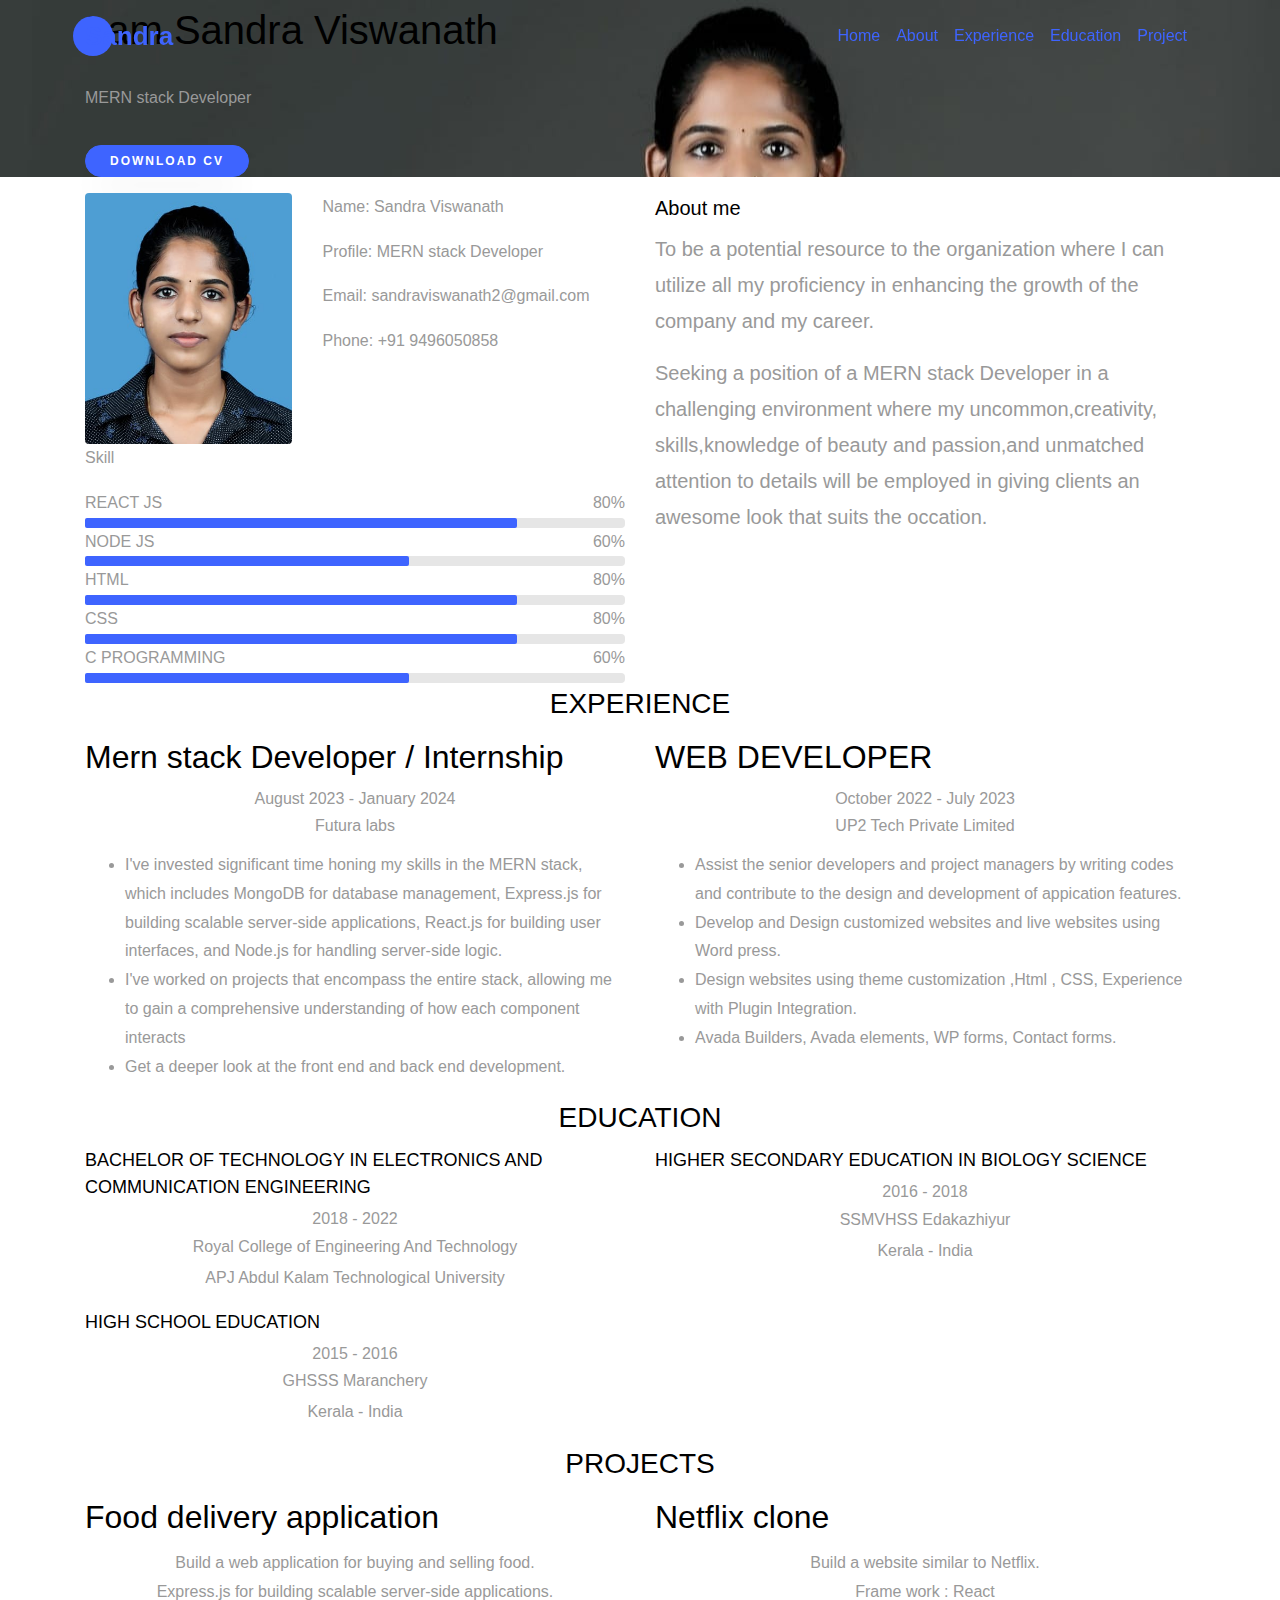
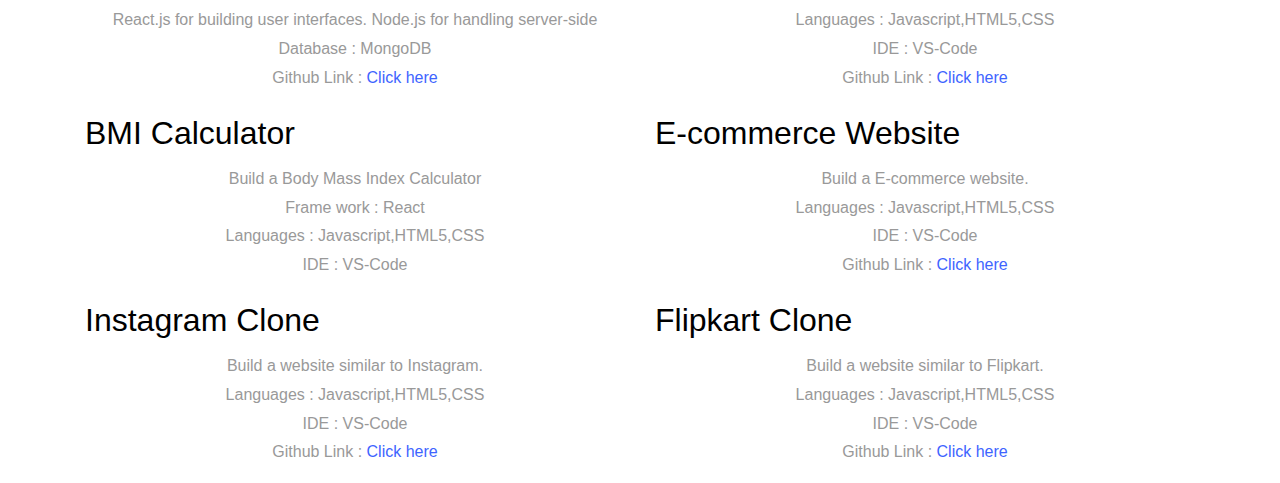
<file: index.html>
<!DOCTYPE html>
<html lang="en">
<head>
  <meta charset="utf-8">
  <title>DevFolio Bootstrap Template</title>
  <meta content="width=device-width, initial-scale=1.0" name="viewport">
  <meta content="" name="keywords">
  <meta content="" name="description">

  <!-- Favicons -->
  <link href="img/favicon.png" rel="icon">
  <link href="img/apple-touch-icon.png" rel="apple-touch-icon">

  <!-- Bootstrap CSS File -->
  <link href="lib/bootstrap/css/bootstrap.min.css" rel="stylesheet">

  <!-- Libraries CSS Files -->
  <link href="lib/font-awesome/css/font-awesome.min.css" rel="stylesheet">
  <link href="lib/animate/animate.min.css" rel="stylesheet">
  <link href="lib/ionicons/css/ionicons.min.css" rel="stylesheet">
  <link href="lib/owlcarousel/assets/owl.carousel.min.css" rel="stylesheet">
  <link href="lib/lightbox/css/lightbox.min.css" rel="stylesheet">

  <!-- Main Stylesheet File -->
  <link href="css/style.css" rel="stylesheet">

  <!-- =======================================================
    Theme Name: DevFolio
    Theme URL: https://bootstrapmade.com/devfolio-bootstrap-portfolio-html-template/
    Author: BootstrapMade.com
    License: https://bootstrapmade.com/license/
  ======================================================= -->
</head>

<body id="page-top">

  <!--/ Nav Star /-->
  <nav class="navbar navbar-b navbar-trans navbar-expand-md fixed-top" id="mainNav">
    <div class="container">
      <a class="navbar-brand js-scroll" href="#page-top">Sandra</a>
      <button class="navbar-toggler collapsed" type="button" data-toggle="collapse" data-target="#navbarDefault"
        aria-controls="navbarDefault" aria-expanded="false" aria-label="Toggle navigation">
        <span></span>
        <span></span>
        <span></span>
      </button>
      <div class="navbar-collapse collapse justify-content-end" id="navbarDefault">
        <ul class="navbar-nav">
          <li class="nav-item">
            <a class="nav-link js-scroll active" href="#home">Home</a>
          </li>
          <li class="nav-item">
            <a class="nav-link js-scroll" href="#about">About</a>
          </li>
          <li class="nav-item">
            <a class="nav-link js-scroll" href="#service">Experience</a>
          </li>
          <li class="nav-item">
            <a class="nav-link js-scroll" href="#work">Education</a>
          </li>
          <li class="nav-item">
            <a class="nav-link js-scroll" href="#blog">Project</a>
          </li>
          <!--<li class="nav-item">
            <a class="nav-link js-scroll" href="#contact">Contact</a>-->
          </li>
        </ul>
      </div>
    </div>
  </nav>
  <!--/ Nav End /-->

  <!--/ Intro Skew Star /-->
  <div id="home" class="intro route bg-image" style="background-image: url(sandra3.jfif)">
    <div class="overlay-itro"></div>
    <div class="intro-content display-table">
      <div class="table-cell">
        <div class="container">
          <!--<p class="display-6 color-d">Hello, world!</p>-->
          <h1 class="intro-title mb-4">I am Sandra Viswanath</h1>
          <p class="intro-subtitle">MERN stack Developer</p>
          <p class="pt-3"><a class="btn btn-primary btn js-scroll px-4" href="sandracv.pdf" role="button">Download CV</a></p>
        </div>
      </div>
    </div>
  </div>
  <!--/ Intro Skew End /-->

  <section id="about" class="about-mf sect-pt4 route">
    <div class="container">
      <div class="row">
        <div class="col-sm-12">
          <div class="box-shadow-full">
            <div class="row">
              <div class="col-md-6">
                <div class="row">
                  <div class="col-sm-6 col-md-5">
                    <div class="about-img">
                      <img src="sandrapa.jfif" class="img-fluid rounded b-shadow-a" alt="">
                    </div>
                  </div>
                  <div class="col-sm-6 col-md-7">
                    <div class="about-info">
                      <p><span class="title-s">Name: </span> <span>Sandra Viswanath</span></p>
                      <p><span class="title-s">Profile: </span> <span>MERN stack Developer</span></p>
                      <p><span class="title-s">Email: </span> <span>sandraviswanath2@gmail.com</span></p>
                      <p><span class="title-s">Phone: </span> <span>+91 9496050858</span></p>
                    </div>
                  </div>
                </div>
                <div class="skill-mf">
                  <p class="title-s">Skill</p>
                  <span>REACT JS</span> <span class="pull-right">80%</span>
                  <div class="progress">
                    <div class="progress-bar" role="progressbar" style="width: 80%" aria-valuenow="90" aria-valuemin="0"
                      aria-valuemax="100"></div>
                  </div>
                  <span>NODE JS</span> <span class="pull-right">60%</span>
                  <div class="progress">
                    <div class="progress-bar" role="progressbar" style="width: 60%" aria-valuenow="90" aria-valuemin="0"
                      aria-valuemax="100"></div>
                  </div>
                  <span>HTML</span> <span class="pull-right">80%</span>
                  <div class="progress">
                    <div class="progress-bar" role="progressbar" style="width: 80%;" aria-valuenow="85" aria-valuemin="0"
                      aria-valuemax="100"></div>
                  </div>
                  <span>CSS</span> <span class="pull-right">80%</span>
                  <div class="progress">
                    <div class="progress-bar" role="progressbar" style="width: 80%" aria-valuenow="75" aria-valuemin="0"
                      aria-valuemax="100"></div>
                  </div>
                  
                  <span>C PROGRAMMING</span> <span class="pull-right">60%</span>
                  <div class="progress">
                    <div class="progress-bar" role="progressbar" style="width: 60%" aria-valuenow="90" aria-valuemin="0"
                      aria-valuemax="100"></div>
                  </div>
                </div>
              </div>
              <div class="col-md-6">
                <div class="about-me pt-4 pt-md-0">
                  <div class="title-box-2">
                    <h5 class="title-left">
                      About me
                    </h5>
                  </div>
                  <p class="lead">
                    To be a potential resource to the organization where I can utilize all my proficiency in enhancing the growth of the company and my career.
                  </p>
                  <p class="lead">
                    Seeking a position of a MERN stack Developer in a challenging environment where my uncommon,creativity, skills,knowledge of beauty and passion,and unmatched attention to details will be employed in giving clients an awesome look that suits the occation.
                  </p>
                  <p class="lead">
                    
                  </p>
                </div>
              </div>
            </div>
          </div>
        </div>
      </div>
    </div>
  </section>

  <!--/ Section Services Star /-->
  <section id="service" class="services-mf route">
    <div class="container">
      <div class="row">
        <div class="col-sm-12">
          <div class="title-box text-center">
            <h3 class="title-a">
              EXPERIENCE
            </h3>
           
          </div>
        </div>
      </div>
      <div class="row">
        <div class="col-md-6">
          <div class="service-box">
            
            <div class="service-content">
              <h2 class="s-title">Mern stack Developer / Internship</h2>
              <h6 style="text-align: center;">August 2023 - January 2024</h6>
              <h6 style="text-align: center;">Futura labs</h6>
              <p class="s-description text-center">
                <ul>
                  
                  <li>I've invested significant time honing my skills in the MERN stack, which includes MongoDB for database management, Express.js for building scalable server-side applications, React.js for building user interfaces, and Node.js for handling server-side logic.</li>
                  <li>I've worked on projects that encompass the entire stack, allowing me to gain a comprehensive understanding of how each component interacts
                    </li>
                  <li>Get a deeper look at the front end and back end development.
                  </li>
                </ul>
              </p>
            </div>
          </div>
        </div>

        <div class="col-md-6">
          <div class="service-box">
            
            <div class="service-content">
              <h2 class="s-title">WEB DEVELOPER</h2>
              <h6 style="text-align: center;">October 2022 - July 2023</h6>
              <h6 style="text-align: center;">UP2 Tech Private Limited</h6>
              <p class="s-description text-center">
                <ul>
                  <li>Assist the senior developers and project managers by writing codes
                    and contribute to the design and development of appication
                    features.
                    </li>
                  <li>Develop and Design customized websites and live websites using
                    Word press.</li>
                  <li>Design websites using theme customization ,Html , CSS,
                    Experience with Plugin Integration.
                    </li>
                  <li>Avada Builders, Avada elements, WP forms, Contact forms.
                  </li>
                </ul>
              </p>
            </div>
          </div>
        </div>
        <!-- <div class="col-md-6">
          <div class="service-box">
            
            <div class="service-content">
              <h2 class="s-title">MERN STACK DEVELOPER / INTERNSHIP</h2>
              <h6 style="text-align: center;">September 2022 - November 2022</h6>
              <h6 style="text-align: center;">NullClass Technology Private Limited</h6>
              <p class="s-description text-center">
                <ul>
                  <li>Learn how to build a real time website like Stack overflow - MERN
                    stack.
                    </li>
                    <li>Design live websites.</li>
                  <li>Get a deeper look at the front end development.</li>
                  <li>Learn HTML, CSS, Java Script.</li>
                </ul>
              </p>
            </div>
          </div>
        </div> -->
        
      </div>
    </div>
  </section>
  <!--/ Section Services End /-->



  <!--/ Section Portfolio Star /-->
  <section id="work" class="portfolio-mf sect-pt4 route">
    <div class="container">
      <div class="row">
        <div class="col-sm-12">
          <div class="title-box text-center">
            <h3 class="title-a">
              EDUCATION
            </h3>
           
          </div>
        </div>
      </div>
      <div class="row">
        <div class="col-md-6">
          <div class="service-box">
            
            <div class="service-content">
              <h2 class="s-title" style="font-size: 18px;">BACHELOR OF TECHNOLOGY IN ELECTRONICS AND COMMUNICATION ENGINEERING</h2>
              <h6 style="text-align: center;">2018 - 2022</h6>
              <h6 style="text-align: center;">Royal College of Engineering And Technology</h6>
              <p class="s-description text-center">
                APJ Abdul Kalam Technological University
              </p>
            </div>
          </div>
        </div>
        <div class="col-md-6">
          <div class="service-box">
            
            <div class="service-content">
              <h2 class="s-title" style="font-size: 18px;">HIGHER SECONDARY EDUCATION IN BIOLOGY SCIENCE</h2>
              <h6 style="text-align: center;">2016 - 2018</h6>
              <h6 style="text-align: center;">SSMVHSS Edakazhiyur</h6>
              <p class="s-description text-center">
                Kerala - India
              </p>
            </div>
          </div>
        </div>
        <div class="col-md-6">
          <div class="service-box">
            
            <div class="service-content">
              <h2 class="s-title" style="font-size: 18px;">HIGH SCHOOL EDUCATION</h2>
              <h6 style="text-align: center;">2015 - 2016</h6>
              <h6 style="text-align: center;">GHSSS Maranchery</h6>
              <p class="s-description text-center">
                Kerala - India
              </p>
            </div>
          </div>
        </div>
        
      </div>
    </div>
  </section>
  <!--/ Section Portfolio End /-->

  <!--/ Section Testimonials Star /-->
  
  <!--/ Section Blog Star /-->
  <section id="blog" class="blog-mf sect-pt4 route">
    <div class="container">
      <div class="row">
        <div class="col-sm-12">
          <div class="title-box text-center">
            <h3 class="title-a">
              PROJECTS
            </h3>
           
          </div>
        </div>
      </div>
      <div class="row">
        <div class="col-md-6">
          <div class="service-box">
            
            <div class="service-content">
              <h2 class="s-title">Food delivery application</h2>
              <p class="s-description text-center">
                Build a web application for buying and selling food.
              <br>
             
             Express.js for building scalable server-side applications.
            <br>
React.js for building user interfaces. Node.js for handling server-side
<br>
Database : MongoDB 
<br> Github Link : 
<a href="https://github.com/sandraviswanath/food-delivery.git">Click here</a>
              </p>
            </div>
          </div>
        </div>
        <div class="col-md-6">
          <div class="service-box">
            
            <div class="service-content">
              <h2 class="s-title">Netflix clone</h2>
              <p class="s-description text-center">
                Build a website similar to Netflix.
              <br>
              Frame work : React
             <br>
             Languages : Javascript,HTML5,CSS
            <br>
              IDE : VS-Code
              <br> Github Link : 
<a href="https://github.com/sandraviswanath/sandra-netflix.git">Click here</a>
              </p>
            </div>
          </div>
        </div>
        <div class="col-md-6">
          <div class="service-box">
            
            <div class="service-content">
              <h2 class="s-title">BMI Calculator</h2>
              <p class="s-description text-center">
                Build a Body Mass Index Calculator<br>
              Frame work : React
<br>
Languages : Javascript,HTML5,CSS
<br>
              IDE : VS-Code
              </p>
            </div>
          </div>
        </div>
        <div class="col-md-6">
          <div class="service-box">
            
            <div class="service-content">
              <h2 class="s-title">E-commerce Website</h2>
              
              <p class="s-description text-center">
                Build a E-commerce website.
              <br>
              Languages : Javascript,HTML5,CSS
              <br>
              IDE : VS-Code
              <br> Github Link : 
              <a href="https://github.com/sandraviswanath/E-commerce.git">Click here</a>
              </p>
              
            </div>
          </div>
        </div>
        <div class="col-md-6">
          <div class="service-box">
            
            <div class="service-content">
              <h2 class="s-title">Instagram Clone</h2>
              
              <p class="s-description text-center">
                Build a website similar to Instagram.
              
             <br>Languages : Javascript,HTML5,CSS
            <br>
              IDE : VS-Code
              <br> Github Link : 
              <a href="https://github.com/sandraviswanath/instagram.git">Click here</a>
              </p>
            </div>
          </div>
        </div>
        
         <div class="col-md-6">
          <div class="service-box">
            
            <div class="service-content">
              <h2 class="s-title">Flipkart Clone</h2>
              
              <p class="s-description text-center">
                Build a website similar to Flipkart.
              
             <br>Languages : Javascript,HTML5,CSS
            <br>
              IDE : VS-Code
              <br> Github Link : 
              <a href="https://github.com/sandraviswanath/flipkart.git">Click here</a>
              </p>
            </div>
          </div>
        </div>
      </div>
    </div>
  </section>
  <!--/ Section Blog End /-->

  <!--/ Section Contact-Footer Star /-->
<!----- <section class="paralax-mf footer-paralax bg-image sect-mt4 route" style="background-image: url(img/overlay-bg.jpg)">
    <div class="overlay-mf"></div>
    <div class="container">
      <div class="row">
        <div class="col-sm-12">
          <div class="contact-mf">
            <div id="contact" class="box-shadow-full">
              <div class="row">
                <div class="col-md-6">
                  <div class="title-box-2">
                    <h5 class="title-left">
                      Send Message Us
                    </h5>
                  </div>
                  <div>
                      <form action="" method="post" role="form" class="contactForm">
                      <div id="sendmessage">Your message has been sent. Thank you!</div>
                      <div id="errormessage"></div>
                      <div class="row">
                        <div class="col-md-12 mb-3">
                          <div class="form-group">
                            <input type="text" name="name" class="form-control" id="name" placeholder="Your Name" data-rule="minlen:4" data-msg="Please enter at least 4 chars" />
                            <div class="validation"></div>
                          </div>
                        </div>
                        <div class="col-md-12 mb-3">
                          <div class="form-group">
                            <input type="email" class="form-control" name="email" id="email" placeholder="Your Email" data-rule="email" data-msg="Please enter a valid email" />
                            <div class="validation"></div>
                          </div>
                        </div>
                        <div class="col-md-12 mb-3">
                            <div class="form-group">
                              <input type="text" class="form-control" name="subject" id="subject" placeholder="Subject" data-rule="minlen:4" data-msg="Please enter at least 8 chars of subject" />
                              <div class="validation"></div>
                            </div>
                        </div>
                        <div class="col-md-12 mb-3">
                          <div class="form-group">
                            <textarea class="form-control" name="message" rows="5" data-rule="required" data-msg="Please write something for us" placeholder="Message"></textarea>
                            <div class="validation"></div>
                          </div>
                        </div>
                        <div class="col-md-12">
                          <button type="submit" class="button button-a button-big button-rouded">Send Message</button>
                        </div>
                      </div>
                    </form>
                  </div>
                </div>
                <div class="col-md-6">
                  <div class="title-box-2 pt-4 pt-md-0">
                    <h5 class="title-left">
                      Get in Touch
                    </h5>
                  </div>
                  <div class="more-info">
                    <p class="lead">
                      Lorem ipsum dolor sit amet consectetur adipisicing elit. Facilis dolorum dolorem soluta quidem
                      expedita aperiam aliquid at.
                      Totam magni ipsum suscipit amet? Autem nemo esse laboriosam ratione nobis
                      mollitia inventore?
                    </p>
                    <ul class="list-ico">
                      <li><span class="ion-ios-location"></span> 329 WASHINGTON ST BOSTON, MA 02108</li>
                      <li><span class="ion-ios-telephone"></span> (617) 557-0089</li>
                      <li><span class="ion-email"></span> contact@example.com</li>
                    </ul>
                  </div>
                  <div class="socials">
                    <ul>
                      <li><a href=""><span class="ico-circle"><i class="ion-social-facebook"></i></span></a></li>
                      <li><a href=""><span class="ico-circle"><i class="ion-social-instagram"></i></span></a></li>
                      <li><a href=""><span class="ico-circle"><i class="ion-social-twitter"></i></span></a></li>
                      <li><a href=""><span class="ico-circle"><i class="ion-social-pinterest"></i></span></a></li>
                    </ul>
                  </div>
                </div>
              </div>
            </div>
          </div>
        </div>
      </div>
    </div>
    <footer>
      <div class="container">
        <div class="row">
          <div class="col-sm-12">
            <div class="copyright-box">
              <p class="copyright">&copy; Copyright <strong>DevFolio</strong>. All Rights Reserved</p>
              <div class="credits">
                <!--
                  All the links in the footer should remain intact.
                  You can delete the links only if you purchased the pro version.
                  Licensing information: https://bootstrapmade.com/license/
                  Purchase the pro version with working PHP/AJAX contact form: https://bootstrapmade.com/buy/?theme=DevFolio
                -->
                <!--Designed by <a href="https://bootstrapmade.com/">BootstrapMade</a>
              </div>
            </div>
          </div>
        </div>
      </div>
    </footer>
  </section>
  <!--/ Section Contact-footer End /-->

  <!--<a href="#" class="back-to-top"><i class="fa fa-chevron-up"></i></a>
  <div id="preloader"></div>

  <!-- JavaScript Libraries -->
  <script src="lib/jquery/jquery.min.js"></script>
  <script src="lib/jquery/jquery-migrate.min.js"></script>
  <script src="lib/popper/popper.min.js"></script>
  <script src="lib/bootstrap/js/bootstrap.min.js"></script>
  <script src="lib/easing/easing.min.js"></script>
  <script src="lib/counterup/jquery.waypoints.min.js"></script>
  <script src="lib/counterup/jquery.counterup.js"></script>
  <script src="lib/owlcarousel/owl.carousel.min.js"></script>
  <script src="lib/lightbox/js/lightbox.min.js"></script>
  <script src="lib/typed/typed.min.js"></script>
  <!-- Contact Form JavaScript File -->
  <script src="contactform/contactform.js"></script>

  <!-- Template Main Javascript File -->
  <script src="js/main.js"></script>

</body>
</html>
</file>
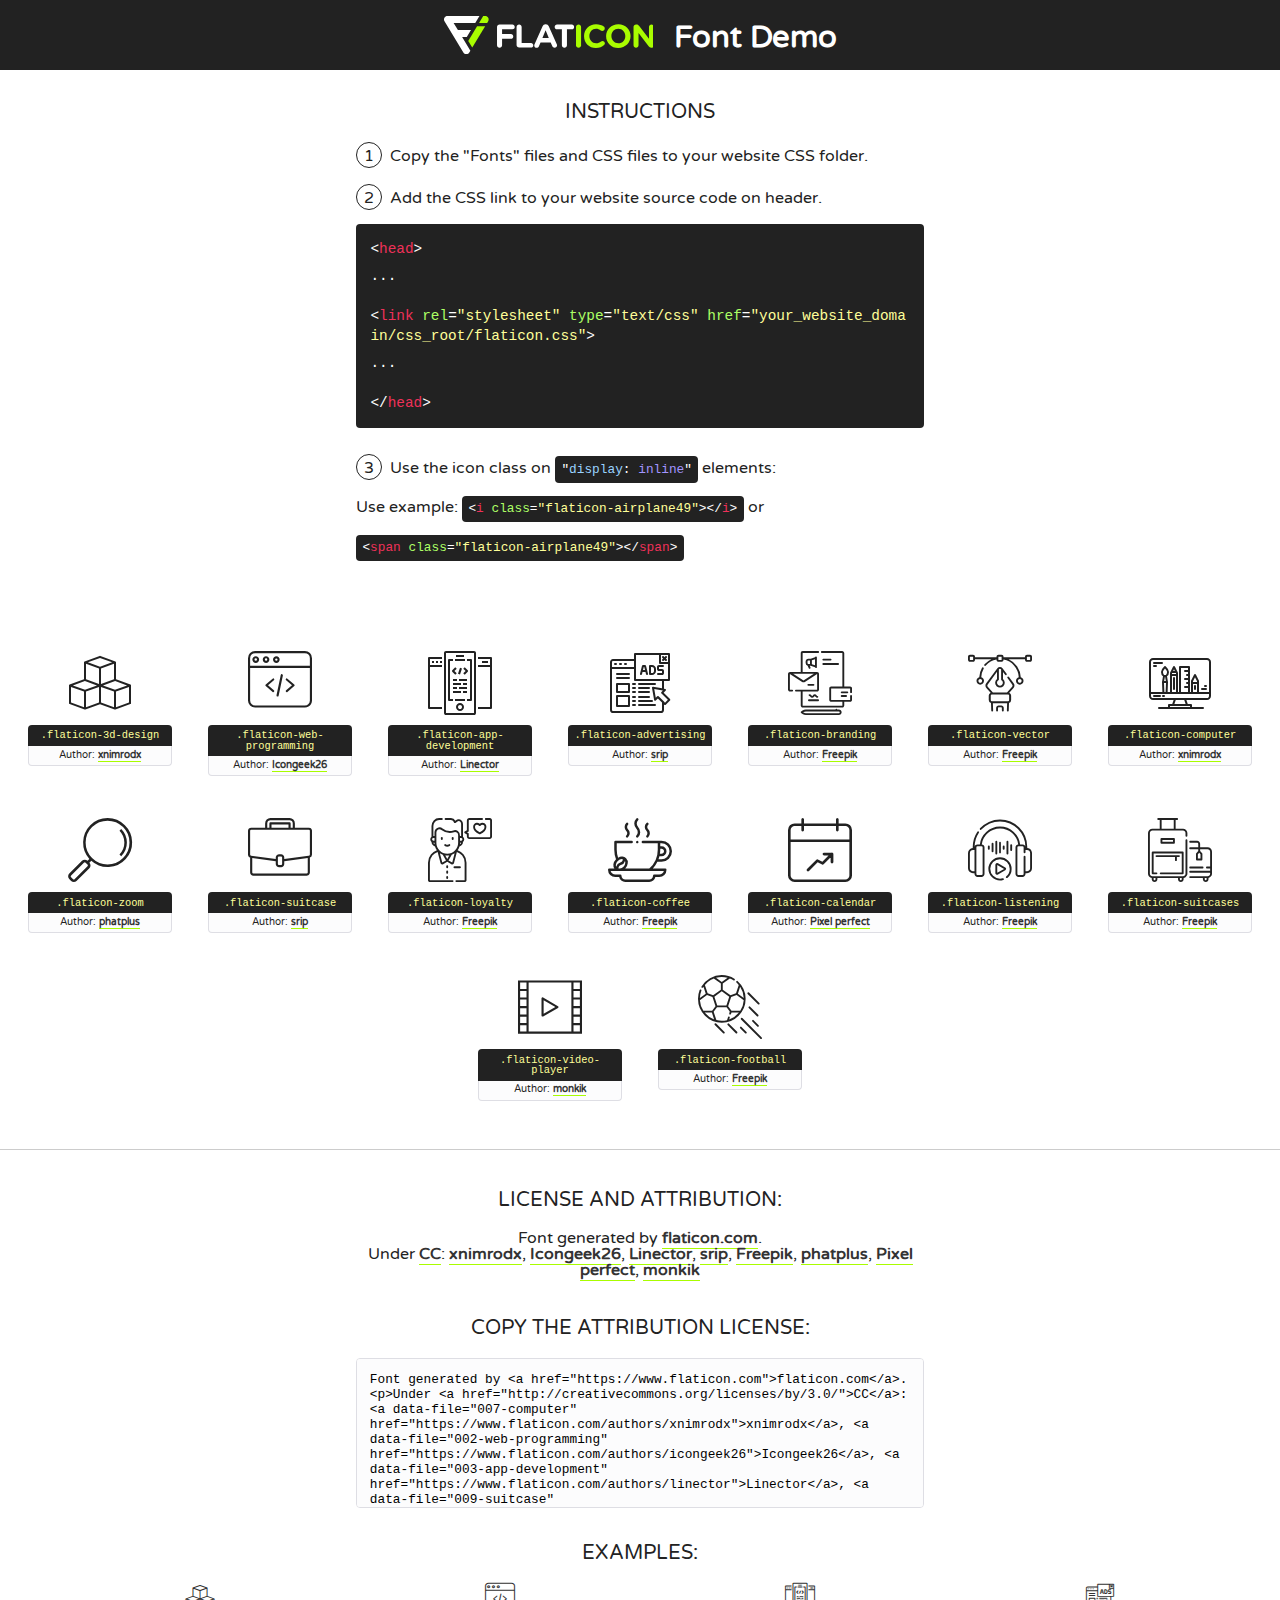
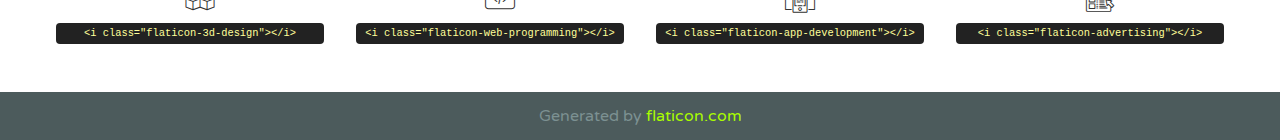
<file: fonts/flaticon/font/flaticon.html>
<!DOCTYPE html>
<!--
  Flaticon icon font: Flaticon
  Creation date: 03/07/2020 09:59
-->
<html>
<!DOCTYPE html>
<html>

<head>
    <title>Flaticon WebFont</title>
    <link href="http://fonts.googleapis.com/css?family=Varela+Round" rel="stylesheet" type="text/css" />
    <link rel="stylesheet" type="text/css" href="flaticon.css">
    <meta charset="UTF-8">
    <style>
    html, body, div, span, applet, object, iframe,
    h1, h2, h3, h4, h5, h6, p, blockquote, pre,
    a, abbr, acronym, address, big, cite, code,
    del, dfn, em, img, ins, kbd, q, s, samp,
    small, strike, strong, sub, sup, tt, var,
    b, u, i, center,
    dl, dt, dd, ol, ul, li,
    fieldset, form, label, legend,
    table, caption, tbody, tfoot, thead, tr, th, td,
    article, aside, canvas, details, embed, 
    figure, figcaption, footer, header, hgroup, 
    menu, nav, output, ruby, section, summary,
    time, mark, audio, video {
        margin: 0;
        padding: 0;
        border: 0;
        font-size: 100%;
        font: inherit;
        vertical-align: baseline;
    }
    /* HTML5 display-role reset for older browsers */
    article, aside, details, figcaption, figure, 
    footer, header, hgroup, menu, nav, section {
        display: block;
    }
    body {
        line-height: 1;
    }
    ol, ul {
        list-style: none;
    }
    blockquote, q {
        quotes: none;
    }
    blockquote:before, blockquote:after,
    q:before, q:after {
        content: '';
        content: none;
    }
    table {
        border-collapse: collapse;
        border-spacing: 0;
    }
    body {
        font-family: 'Varela Round', Helvetica, Arial, sans-serif;
        font-size: 16px;
        color: #222;
    }
    a {
        color: #333;
        border-bottom: 1px solid #a9fd00;
        font-weight: bold;
        text-decoration: none;
    }
    * {
        -moz-box-sizing: border-box;
        -webkit-box-sizing: border-box;
        box-sizing: border-box;
        margin: 0;
        padding: 0;
    }
    [class^="flaticon-"]:before, [class*=" flaticon-"]:before, [class^="flaticon-"]:after, [class*=" flaticon-"]:after {
        font-family: Flaticon;
        font-size: 30px;
        font-style: normal;
        margin-left: 20px;
        color: #333;
    }
    .wrapper {
        max-width: 600px;
        margin: auto;
        padding: 0 1em;
    }
    .title {
        font-size: 1.25em;
        text-align: center;
        margin-bottom: 1em;
        text-transform: uppercase;
    }
    header {
        text-align: center;
        background-color: #222;
        color: #fff;
        padding: 1em;
    }
    header .logo {
        width: 210px;
        height: 38px;
        display: inline-block;
        vertical-align: middle;
        margin-right: 1em;
        border: none;
    }
    header strong {
        font-size: 1.95em;
        font-weight: bold;
        vertical-align: middle;
        margin-top: 5px;
        display: inline-block;
    }
    .demo {
        margin: 2em auto;
        line-height: 1.25em;
    }
    .demo ul li {
        margin-bottom: 1em;
    }
    .demo ul li .num {
        color: #222;
        border-radius: 20px;
        display: inline-block;
        width: 26px;
        padding: 3px;
        height: 26px;
        text-align: center;
        margin-right: 0.5em;
        border: 1px solid #222;
    }
    .demo ul li code {
        background-color: #222;
        border-radius: 4px;
        padding: 0.25em 0.5em;
        display: inline-block;
        color: #fff;
        font-family: Consolas,Monaco,Lucida Console,Liberation Mono,DejaVu Sans Mono,Bitstream Vera Sans Mono,Courier New, monospace;
        font-weight: lighter;
        margin-top: 1em;
        font-size: 0.8em;
        word-break: break-all;
    }
    .demo ul li code.big {
        padding: 1em;
        font-size: 0.9em;
    }
    .demo ul li code .red {
        color: #EF3159;
    }
    .demo ul li code .green {
        color: #ACFF65;
    }
    .demo ul li code .yellow {
        color: #FFFF99;
    }
    .demo ul li code .blue {
        color: #99D3FF;
    }
    .demo ul li code .purple {
        color: #A295FF;
    }
    .demo ul li code .dots {
        margin-top: 0.5em;
        display: block;
    }
    #glyphs {
        border-bottom: 1px solid #ccc;
        padding: 2em 0;
        text-align: center;
    }
    .glyph {
        display: inline-block;
        width: 9em;
        margin: 1em;
        text-align: center;
        vertical-align: top;
        background: #FFF;
    }
    .glyph .glyph-icon {
        padding: 10px;
        display: block;
        font-family:"Flaticon";
        font-size: 64px;
        line-height: 1;
    }
    .glyph .glyph-icon:before {
        font-size: 64px;
        color: #222;
        margin-left: 0;
    }
    .class-name {
        font-size: 0.65em;
        background-color: #222;
        color: #fff;
        border-radius: 4px 4px 0 0;
        padding: 0.5em;
        color: #FFFF99;
        font-family: Consolas,Monaco,Lucida Console,Liberation Mono,DejaVu Sans Mono,Bitstream Vera Sans Mono,Courier New, monospace;
    }
    .author-name {
        font-size: 0.6em;
        background-color: #fcfcfd;
        border: 1px solid #DEDEE4;
        border-top: 0;
        border-radius: 0 0 4px 4px;
        padding: 0.5em;
    }
    .class-name:last-child {
        font-size: 10px;
        color:#888;
    }
    .class-name:last-child a {
        font-size: 10px;
        color:#555;
    }
    .class-name:last-child a:hover {
        color:#a9fd00;
    }
    .glyph > input {
        display: block;
        width: 100px;
        margin: 5px auto;
        text-align: center;
        font-size: 12px;
        cursor: text;
    }
    .glyph > input.icon-input {
        font-family:"Flaticon";
        font-size: 16px;
        margin-bottom: 10px;
    }
    .attribution .title {
        margin-top: 2em;
    }
    .attribution textarea {
        background-color: #fcfcfd;
        padding: 1em;
        border: none;
        box-shadow: none;
        border: 1px solid #DEDEE4;
        border-radius: 4px;
        resize: none;
        width: 100%;
        height: 150px;
        font-size: 0.8em;
        font-family: Consolas,Monaco,Lucida Console,Liberation Mono,DejaVu Sans Mono,Bitstream Vera Sans Mono,Courier New, monospace;
        -webkit-appearance: none;
    }
    .iconsuse {
        margin: 2em auto;
        text-align: center;
        max-width: 1200px;
    }
    .iconsuse:after {
        content: '';
        display: table;
        clear: both;
    }
    .iconsuse .image {
        float: left;
        width: 25%;
        padding: 0 1em;
    }
    .iconsuse .image p {
        margin-bottom: 1em;
    }
    .iconsuse .image span {
        display: block;
        font-size: 0.65em;
        background-color: #222;
        color: #fff;
        border-radius: 4px;
        padding: 0.5em;
        color: #FFFF99;
        margin-top: 1em;
        font-family: Consolas,Monaco,Lucida Console,Liberation Mono,DejaVu Sans Mono,Bitstream Vera Sans Mono,Courier New, monospace;
    }
    #footer {
        text-align: center;
        background-color: #4C5B5C;
        color: #7c9192;
        padding: 1em;
    }
    #footer a {
        border: none;
        color: #a9fd00;
        font-weight: normal;
    }
    @media (max-width: 960px) {
        .iconsuse .image {
            width: 50%;
        }
    }
    @media (max-width: 560px) {
        .iconsuse .image {
            width: 100%;
        }
    }
    </style>
</head>

<body class="characters-off">

    <header>
        <a href="https://www.flaticon.com" target="_blank" class="logo">
            <svg version="1.1" xmlns="http://www.w3.org/2000/svg" xmlns:xlink="http://www.w3.org/1999/xlink" xmlns:a="http://ns.adobe.com/AdobeSVGViewerExtensions/3.0/" viewBox="0 0 560.875 102.036" enable-background="new 0 0 560.875 102.036" xml:space="preserve">
                <defs>
                </defs>
                <g>
                    <g class="letters">
                        <path fill="#ffffff" d="M141.596,29.675c0-3.777,2.985-6.767,6.764-6.767h34.438c3.426,0,6.15,2.728,6.15,6.15
                        c0,3.43-2.724,6.149-6.15,6.149h-27.674v13.091h23.719c3.429,0,6.151,2.724,6.151,6.15c0,3.43-2.723,6.149-6.151,6.149h-23.719
                        v17.574c0,3.773-2.986,6.761-6.764,6.761c-3.779,0-6.764-2.989-6.764-6.761V29.675z"></path>
                        <path fill="#ffffff" d="M193.844,29.149c0-3.781,2.985-6.767,6.764-6.767c3.776,0,6.763,2.985,6.763,6.767v42.957h25.039
                        c3.426,0,6.149,2.726,6.149,6.153c0,3.425-2.723,6.15-6.149,6.15h-31.802c-3.779,0-6.764-2.986-6.764-6.768V29.149z"></path>
                        <path fill="#ffffff" d="M241.891,75.71l21.438-48.407c1.492-3.341,4.215-5.357,7.906-5.357h0.792
                        c3.686,0,6.323,2.017,7.815,5.357l21.439,48.407c0.436,0.967,0.701,1.845,0.701,2.723c0,3.602-2.809,6.501-6.414,6.501
                        c-3.161,0-5.269-1.845-6.499-4.655l-4.132-9.661h-27.059l-4.301,10.102c-1.144,2.631-3.426,4.214-6.237,4.214
                        c-3.517,0-6.24-2.81-6.24-6.325C241.1,77.64,241.451,76.677,241.891,75.71z M279.932,58.666l-8.521-20.297l-8.526,20.297H279.932
                        z"></path>
                        <path fill="#ffffff" d="M314.864,35.387H301.86c-3.429,0-6.239-2.813-6.239-6.238c0-3.429,2.811-6.24,6.239-6.24h39.533
                        c3.426,0,6.237,2.811,6.237,6.24c0,3.425-2.811,6.238-6.237,6.238h-13.001v42.785c0,3.773-2.99,6.761-6.764,6.761
                        c-3.779,0-6.764-2.989-6.764-6.761V35.387z"></path>
                        <path fill="#A9FD00" d="M352.615,29.149c0-3.781,2.985-6.767,6.767-6.767c3.774,0,6.761,2.985,6.761,6.767v49.024
                        c0,3.773-2.987,6.761-6.761,6.761c-3.781,0-6.767-2.989-6.767-6.761V29.149z"></path>
                        <path fill="#A9FD00" d="M374.132,53.836v-0.179c0-17.481,13.178-31.801,32.065-31.801c9.22,0,15.459,2.458,20.557,6.238
                        c1.402,1.054,2.637,2.985,2.637,5.357c0,3.692-2.985,6.59-6.681,6.59c-1.845,0-3.071-0.702-4.044-1.319
                        c-3.776-2.813-7.729-4.393-12.562-4.393c-10.364,0-17.831,8.611-17.831,19.154v0.173c0,10.542,7.291,19.329,17.831,19.329
                        c5.715,0,9.492-1.756,13.359-4.834c1.049-0.874,2.458-1.491,4.039-1.491c3.429,0,6.325,2.813,6.325,6.236
                        c0,2.106-1.056,3.78-2.282,4.834c-5.539,4.834-12.036,7.733-21.878,7.733C387.572,85.464,374.132,71.493,374.132,53.836z"></path>
                        <path fill="#A9FD00" d="M433.009,53.836v-0.179c0-17.481,13.79-31.801,32.766-31.801c18.981,0,32.592,14.143,32.592,31.628v0.173
                        c0,17.483-13.785,31.807-32.769,31.807C446.625,85.464,433.009,71.32,433.009,53.836z M484.224,53.836v-0.179
                        c0-10.539-7.725-19.326-18.626-19.326c-10.893,0-18.449,8.611-18.449,19.154v0.173c0,10.542,7.73,19.329,18.626,19.329
                        C476.676,72.986,484.224,64.378,484.224,53.836z"></path>
                        <path fill="#A9FD00" d="M506.233,29.321c0-3.774,2.99-6.763,6.767-6.763h1.401c3.252,0,5.183,1.583,7.029,3.953l26.093,34.265
                        V29.059c0-3.692,2.99-6.677,6.681-6.677c3.683,0,6.671,2.985,6.671,6.677v48.934c0,3.78-2.987,6.765-6.764,6.765h-0.436
                        c-3.257,0-5.188-1.581-7.034-3.953l-27.056-35.492v32.944c0,3.687-2.985,6.676-6.678,6.676c-3.683,0-6.673-2.989-6.673-6.676
                        V29.321z"></path>
                    </g>
                    <g class="insignia">
                        <path fill="#ffffff" d="M48.372,56.137h12.517l11.156-18.537H37.186L25.688,18.539h57.825L94.668,0H9.271
                        C5.925,0,2.842,1.801,1.198,4.716c-1.644,2.907-1.593,6.482,0.134,9.343l50.38,83.501c1.678,2.781,4.689,4.476,7.938,4.476
                        c3.246,0,6.257-1.695,7.935-4.476l2.898-4.804L48.372,56.137z"></path>
                        <g class="i">
                            <path fill="#A9FD00" d="M93.575,18.539h0.031v0.004l21.652,0.004l2.705-4.488c1.727-2.861,1.778-6.436,0.133-9.343
                            C116.454,1.801,113.371,0,110.026,0h-5.294L93.575,18.539z"></path>
                            <polygon fill="#A9FD00" points="88.291,27.356 64.725,66.486 75.519,84.404 109.942,27.356"></polygon>
                        </g>
                    </g>
                </g>
            </svg>
        </a>
        <strong>Font Demo</strong>
    </header>


    <section class="demo wrapper">

        <p class="title">Instructions</p>

        <ul>
            <li>
                <span class="num">1</span>Copy the "Fonts" files and CSS files to your website CSS folder.
            </li>
            <li>
                <span class="num">2</span>Add the CSS link to your website source code on header.
                <code class="big">
                    &lt;<span class="red">head</span>&gt;
                    <br/><span class="dots">...</span>
                    <br/>&lt;<span class="red">link</span> <span class="green">rel</span>=<span class="yellow">"stylesheet"</span> <span class="green">type</span>=<span class="yellow">"text/css"</span> <span class="green">href</span>=<span class="yellow">"your_website_domain/css_root/flaticon.css"</span>&gt;
                    <br/><span class="dots">...</span>
                    <br/>&lt;/<span class="red">head</span>&gt;
                </code>
            </li>

            <li>
                <p>
                    <span class="num">3</span>Use the icon class on <code>"<span class="blue">display</span>:<span class="purple"> inline</span>"</code> elements:
                    <br />
                    Use example: <code>&lt;<span class="red">i</span> <span class="green">class</span>=<span class="yellow">&quot;flaticon-airplane49&quot;</span>&gt;&lt;/<span class="red">i</span>&gt;</code> or <code>&lt;<span class="red">span</span> <span class="green">class</span>=<span class="yellow">&quot;flaticon-airplane49&quot;</span>&gt;&lt;/<span class="red">span</span>&gt;</code>
            </li>
        </ul>

    </section>




   <section id="glyphs">          
    
      
        <div class="glyph"><div class="glyph-icon flaticon-3d-design"></div>
            <div class="class-name">.flaticon-3d-design</div>
            <div class="author-name">Author: <a data-file="001-3d-design" href="https://www.flaticon.com/authors/xnimrodx">xnimrodx</a> </div> 
        </div>        
        
        <div class="glyph"><div class="glyph-icon flaticon-web-programming"></div>
            <div class="class-name">.flaticon-web-programming</div>
            <div class="author-name">Author: <a data-file="002-web-programming" href="https://www.flaticon.com/authors/icongeek26">Icongeek26</a> </div> 
        </div>        
        
        <div class="glyph"><div class="glyph-icon flaticon-app-development"></div>
            <div class="class-name">.flaticon-app-development</div>
            <div class="author-name">Author: <a data-file="003-app-development" href="https://www.flaticon.com/authors/linector">Linector</a> </div> 
        </div>        
        
        <div class="glyph"><div class="glyph-icon flaticon-advertising"></div>
            <div class="class-name">.flaticon-advertising</div>
            <div class="author-name">Author: <a data-file="004-advertising" href="https://www.flaticon.com/authors/srip">srip</a> </div> 
        </div>        
        
        <div class="glyph"><div class="glyph-icon flaticon-branding"></div>
            <div class="class-name">.flaticon-branding</div>
            <div class="author-name">Author: <a data-file="005-branding" href="http://www.freepik.com">Freepik</a> </div> 
        </div>        
        
        <div class="glyph"><div class="glyph-icon flaticon-vector"></div>
            <div class="class-name">.flaticon-vector</div>
            <div class="author-name">Author: <a data-file="006-vector" href="http://www.freepik.com">Freepik</a> </div> 
        </div>        
        
        <div class="glyph"><div class="glyph-icon flaticon-computer"></div>
            <div class="class-name">.flaticon-computer</div>
            <div class="author-name">Author: <a data-file="007-computer" href="https://www.flaticon.com/authors/xnimrodx">xnimrodx</a> </div> 
        </div>        
        
        <div class="glyph"><div class="glyph-icon flaticon-zoom"></div>
            <div class="class-name">.flaticon-zoom</div>
            <div class="author-name">Author: <a data-file="008-zoom" href="https://www.flaticon.com/authors/phatplus">phatplus</a> </div> 
        </div>        
        
        <div class="glyph"><div class="glyph-icon flaticon-suitcase"></div>
            <div class="class-name">.flaticon-suitcase</div>
            <div class="author-name">Author: <a data-file="009-suitcase" href="https://www.flaticon.com/authors/srip">srip</a> </div> 
        </div>        
        
        <div class="glyph"><div class="glyph-icon flaticon-loyalty"></div>
            <div class="class-name">.flaticon-loyalty</div>
            <div class="author-name">Author: <a data-file="010-loyalty" href="http://www.freepik.com">Freepik</a> </div> 
        </div>        
        
        <div class="glyph"><div class="glyph-icon flaticon-coffee"></div>
            <div class="class-name">.flaticon-coffee</div>
            <div class="author-name">Author: <a data-file="011-coffee" href="http://www.freepik.com">Freepik</a> </div> 
        </div>        
        
        <div class="glyph"><div class="glyph-icon flaticon-calendar"></div>
            <div class="class-name">.flaticon-calendar</div>
            <div class="author-name">Author: <a data-file="012-calendar" href="https://www.flaticon.com/authors/pixel-perfect">Pixel perfect</a> </div> 
        </div>        
        
        <div class="glyph"><div class="glyph-icon flaticon-listening"></div>
            <div class="class-name">.flaticon-listening</div>
            <div class="author-name">Author: <a data-file="013-listening" href="http://www.freepik.com">Freepik</a> </div> 
        </div>        
        
        <div class="glyph"><div class="glyph-icon flaticon-suitcases"></div>
            <div class="class-name">.flaticon-suitcases</div>
            <div class="author-name">Author: <a data-file="014-suitcases" href="http://www.freepik.com">Freepik</a> </div> 
        </div>        
        
        <div class="glyph"><div class="glyph-icon flaticon-video-player"></div>
            <div class="class-name">.flaticon-video-player</div>
            <div class="author-name">Author: <a data-file="015-video-player" href="https://www.flaticon.com/authors/monkik">monkik</a> </div> 
        </div>        
        
        <div class="glyph"><div class="glyph-icon flaticon-football"></div>
            <div class="class-name">.flaticon-football</div>
            <div class="author-name">Author: <a data-file="016-football" href="http://www.freepik.com">Freepik</a> </div> 
        </div>        
        

    </section>



    <section class="attribution wrapper"   style="text-align:center;">

      <div class="title">License and attribution:</div><div class="attrDiv">Font generated by <a href="https://www.flaticon.com">flaticon.com</a>. <div><p>Under <a href="http://creativecommons.org/licenses/by/3.0/">CC</a>: <a data-file="007-computer" href="https://www.flaticon.com/authors/xnimrodx">xnimrodx</a>, <a data-file="002-web-programming" href="https://www.flaticon.com/authors/icongeek26">Icongeek26</a>, <a data-file="003-app-development" href="https://www.flaticon.com/authors/linector">Linector</a>, <a data-file="009-suitcase" href="https://www.flaticon.com/authors/srip">srip</a>, <a data-file="016-football" href="http://www.freepik.com">Freepik</a>, <a data-file="008-zoom" href="https://www.flaticon.com/authors/phatplus">phatplus</a>, <a data-file="012-calendar" href="https://www.flaticon.com/authors/pixel-perfect">Pixel perfect</a>, <a data-file="015-video-player" href="https://www.flaticon.com/authors/monkik">monkik</a></p>  </div>
      </div>
      <div class="title">Copy the Attribution License:</div>

    <textarea onclick="this.focus();this.select();">Font generated by &lt;a href=&quot;https://www.flaticon.com&quot;&gt;flaticon.com&lt;/a&gt;. <p>Under <a href="http://creativecommons.org/licenses/by/3.0/">CC</a>: <a data-file="007-computer" href="https://www.flaticon.com/authors/xnimrodx">xnimrodx</a>, <a data-file="002-web-programming" href="https://www.flaticon.com/authors/icongeek26">Icongeek26</a>, <a data-file="003-app-development" href="https://www.flaticon.com/authors/linector">Linector</a>, <a data-file="009-suitcase" href="https://www.flaticon.com/authors/srip">srip</a>, <a data-file="016-football" href="http://www.freepik.com">Freepik</a>, <a data-file="008-zoom" href="https://www.flaticon.com/authors/phatplus">phatplus</a>, <a data-file="012-calendar" href="https://www.flaticon.com/authors/pixel-perfect">Pixel perfect</a>, <a data-file="015-video-player" href="https://www.flaticon.com/authors/monkik">monkik</a></p>  
     </textarea>

    </section>

    <section class="iconsuse">

          <div class="title">Examples:</div>            
             
            <div class="image">
                <p>
                    <i class="glyph-icon flaticon-3d-design"></i> 
                    <span>&lt;i class=&quot;flaticon-3d-design&quot;&gt;&lt;/i&gt;</span>
                </p>
            </div>
            
            <div class="image">
                <p>
                    <i class="glyph-icon flaticon-web-programming"></i> 
                    <span>&lt;i class=&quot;flaticon-web-programming&quot;&gt;&lt;/i&gt;</span>
                </p>
            </div>
            
            <div class="image">
                <p>
                    <i class="glyph-icon flaticon-app-development"></i> 
                    <span>&lt;i class=&quot;flaticon-app-development&quot;&gt;&lt;/i&gt;</span>
                </p>
            </div>
            
            <div class="image">
                <p>
                    <i class="glyph-icon flaticon-advertising"></i> 
                    <span>&lt;i class=&quot;flaticon-advertising&quot;&gt;&lt;/i&gt;</span>
                </p>
            </div>
                       
        </div>
                            
    </section>

<div id="footer">
    <div>Generated by <a href="https://www.flaticon.com">flaticon.com</a>
    </div>
</div>



</body>
</html>
</file>
<file: fonts/flaticon/font/flaticon.css>
/*
  	Flaticon icon font: Flaticon
  	Creation date: 03/07/2020 09:59
  	*/

@font-face {
  font-family: "Flaticon";
  src: url("./Flaticon.eot");
  src: url("./Flaticon.eot?#iefix") format("embedded-opentype"),
       url("./Flaticon.woff2") format("woff2"),
       url("./Flaticon.woff") format("woff"),
       url("./Flaticon.ttf") format("truetype"),
       url("./Flaticon.svg#Flaticon") format("svg");
  font-weight: normal;
  font-style: normal;
}

@media screen and (-webkit-min-device-pixel-ratio:0) {
  @font-face {
    font-family: "Flaticon";
    src: url("./Flaticon.svg#Flaticon") format("svg");
  }
}

[class^="flaticon-"]:before, [class*=" flaticon-"]:before,
[class^="flaticon-"]:after, [class*=" flaticon-"]:after {   
  font-family: Flaticon;
        font-size: 20px;
font-style: normal;
margin-left: 20px;
}

.flaticon-3d-design:before { content: "\f100"; }
.flaticon-web-programming:before { content: "\f101"; }
.flaticon-app-development:before { content: "\f102"; }
.flaticon-advertising:before { content: "\f103"; }
.flaticon-branding:before { content: "\f104"; }
.flaticon-vector:before { content: "\f105"; }
.flaticon-computer:before { content: "\f106"; }
.flaticon-zoom:before { content: "\f107"; }
.flaticon-suitcase:before { content: "\f108"; }
.flaticon-loyalty:before { content: "\f109"; }
.flaticon-coffee:before { content: "\f10a"; }
.flaticon-calendar:before { content: "\f10b"; }
.flaticon-listening:before { content: "\f10c"; }
.flaticon-suitcases:before { content: "\f10d"; }
.flaticon-video-player:before { content: "\f10e"; }
.flaticon-football:before { content: "\f10f"; }
</file>
